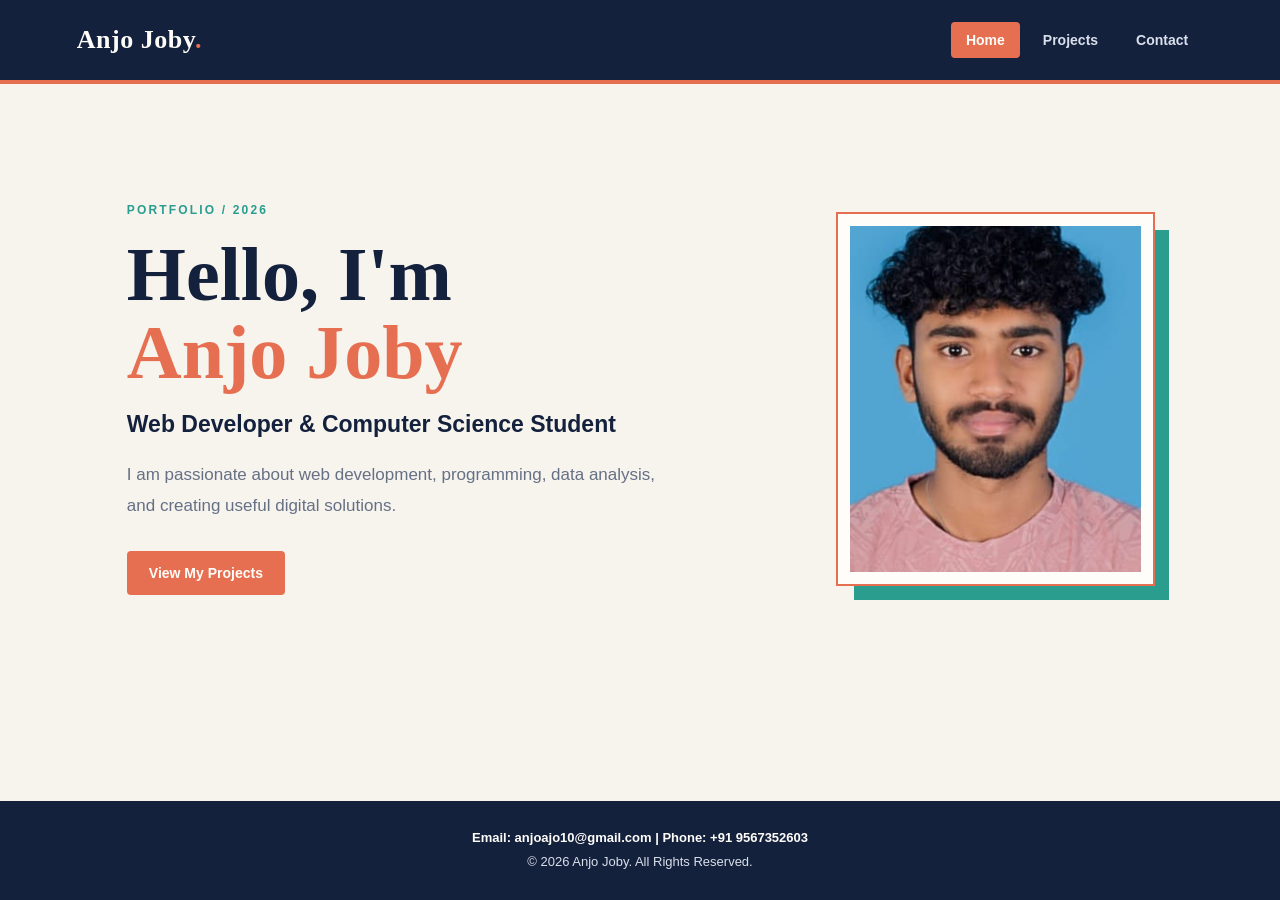
<file: Portfolio/index.html>
<!DOCTYPE html>
<html lang="en">
<head>
    <meta charset="UTF-8">
    <meta name="viewport" content="width=device-width, initial-scale=1.0">
    <title>Anjo Joby - Home</title>
    <link rel="stylesheet" href="style.css">
</head>
<body>

    <header>
        <div class="logo">Anjo Joby</div>

        <nav>
            <a href="index.html" class="active">Home</a>
            <a href="projects.html">Projects</a>
            <a href="contact.html">Contact</a>
        </nav>
    </header>

    <main>
        <section class="hero">
            <div class="hero-text">
                <h1>Hello, I'm <span>Anjo Joby</span></h1>
                <h2>Web Developer & Computer Science Student</h2>
                <p>
                    I am passionate about web development, programming,
                    data analysis, and creating useful digital solutions.
                </p>
                <a href="projects.html" class="btn">View My Projects</a>
            </div>

            <div class="photo-placeholder">
                <img src="WhatsApp Image 2026-09-09 at 8.35.30 PM.jpeg" alt="Anjo Joby">
                
            </div>
            

        </section>
    </main>

    <footer>
        <p>Email: anjoajo10@gmail.com | Phone: +91 9567352603</p>
        <p>&copy; 2026 Anjo Joby. All Rights Reserved.</p>
    </footer>

</body>
</html>
</file>
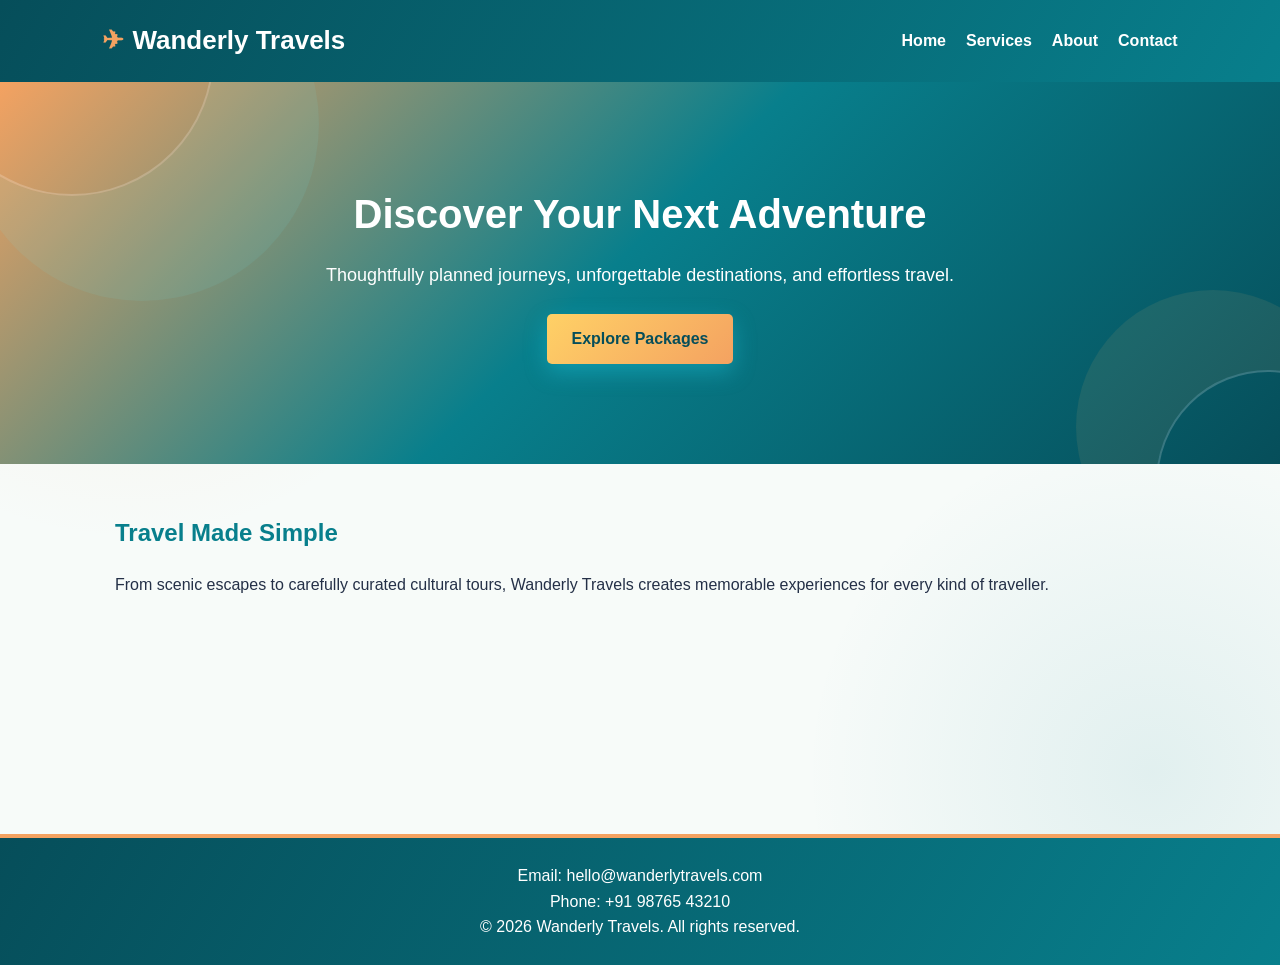
<file: web 2/index.html>
<!DOCTYPE html>
<html lang="en">
<head>
    <meta charset="UTF-8">
    <meta name="viewport" content="width=device-width, initial-scale=1.0">
    <title>Home - Wanderly Travels</title>
    <link rel="stylesheet" href="style.css">
</head>
<body>

    <header>
        <h2>Wanderly Travels</h2>
        <nav>
            <a href="index.html">Home</a>
            <a href="services.html">Services</a>
            <a href="about.html">About</a>
            <a href="contact.html">Contact</a>
        </nav>
    </header>

    <section class="hero">
        <h1>Discover Your Next Adventure</h1>
        <p>Thoughtfully planned journeys, unforgettable destinations, and effortless travel.</p>
        <a href="services.html" class="btn">Explore Packages</a>
    </section>

    <main class="content">
        <h2>Travel Made Simple</h2>
        <p>From scenic escapes to carefully curated cultural tours, Wanderly Travels creates memorable experiences for every kind of traveller.</p>
    </main>

    <footer>
        <p>Email: hello@wanderlytravels.com</p>
        <p>Phone: +91 98765 43210</p>
        <p>&copy; 2026 Wanderly Travels. All rights reserved.</p>
    </footer>

</body>
</html>
</file>
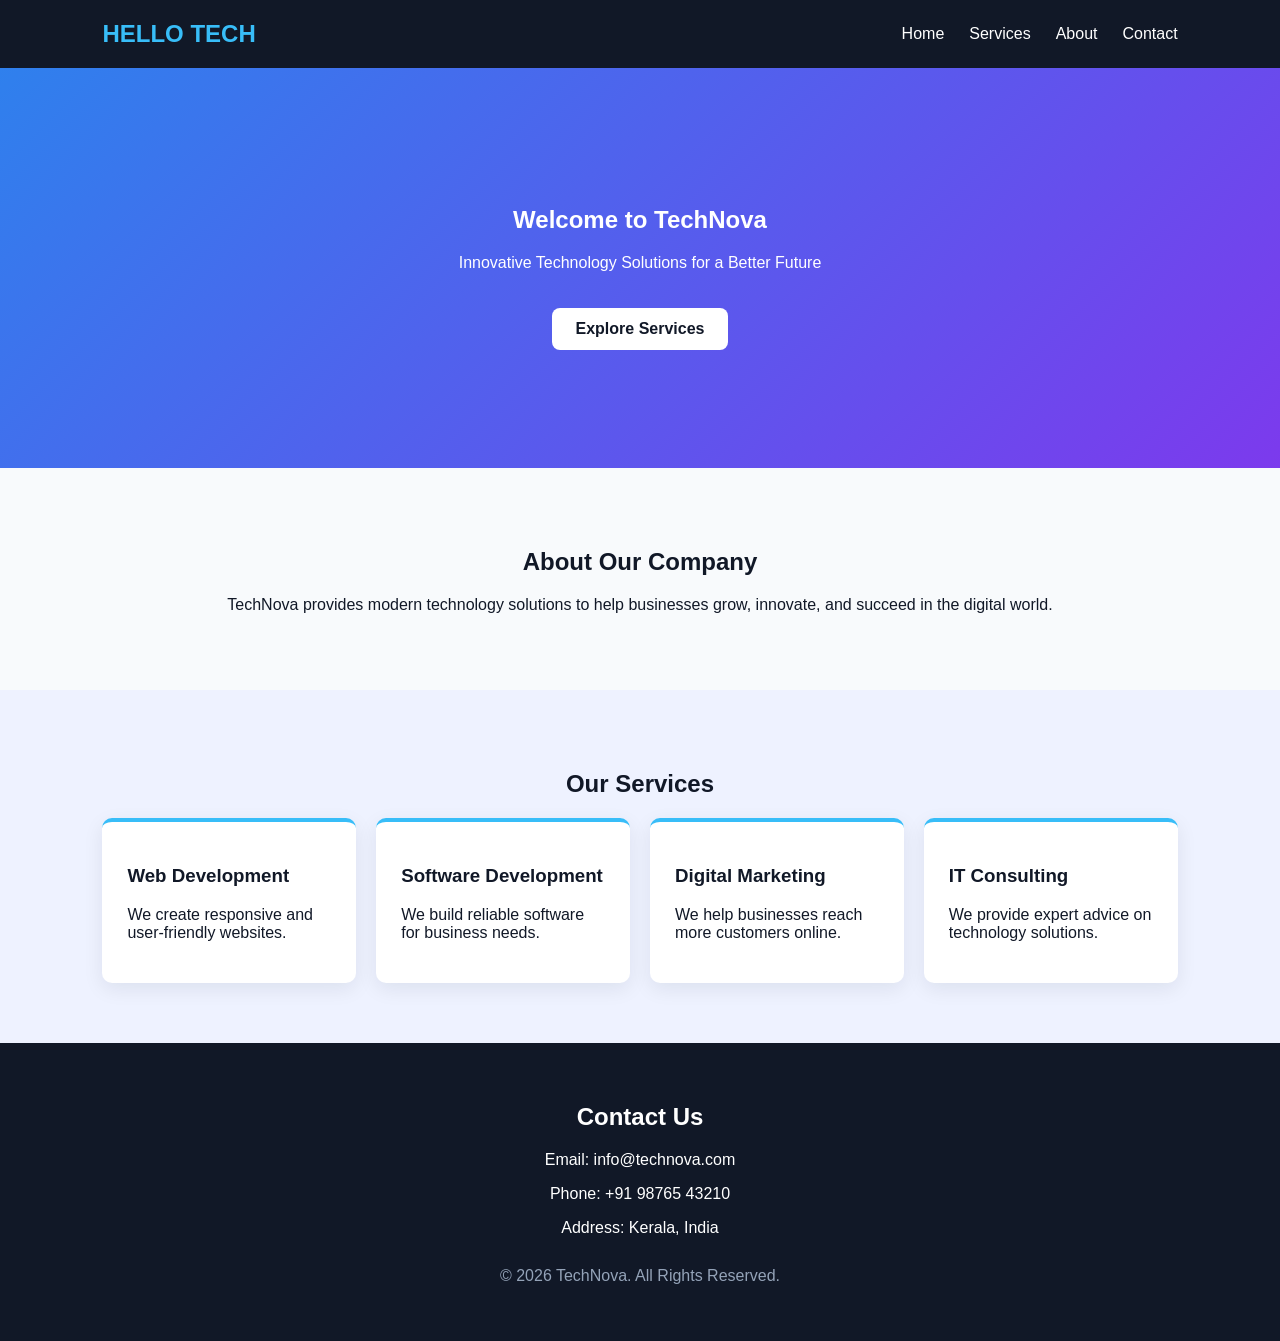
<file: web programing/index.html>
<!DOCTYPE html>
<html lang="en">
<head>
    <meta charset="UTF-8">
    <meta name="viewport" content="width=device-width, initial-scale=1.0">
    <title>TechNova - Company Homepage</title>
    <link rel="stylesheet" href="style.css">
</head>
<body>

    <!-- Header Section -->
    <header>
        <div class="logo">HELLO TECH</div>

        <nav>
            <ul>
                <li><a href="#home">Home</a></li>
                <li><a href="services.html">Services</a></li>
                <li><a href="#about">About</a></li>
                <li><a href="#contact">Contact</a></li>
            </ul>
        </nav>
    </header>

    <!-- Hero Section -->
    <section class="hero" id="home">
        <div class="hero-content">
            <h1>Welcome to TechNova</h1>
            <p>Innovative Technology Solutions for a Better Future</p>
            <a href="services.html" class="btn">Explore Services</a>
        </div>
    </section>

    <!-- About Section -->
    <section class="about" id="about">
        <h2>About Our Company</h2>
        <p>
            TechNova provides modern technology solutions to help
            businesses grow, innovate, and succeed in the digital world.
        </p>
    </section>

    <!-- Services Section -->
    <section class="services" id="services">
        <h2>Our Services</h2>

        <div class="service-container">

            <div class="service-card">
                <h3>Web Development</h3>
                <p>We create responsive and user-friendly websites.</p>
            </div>

            <div class="service-card">
                <h3>Software Development</h3>
                <p>We build reliable software for business needs.</p>
            </div>

            <div class="service-card">
                <h3>Digital Marketing</h3>
                <p>We help businesses reach more customers online.</p>
            </div>

            <div class="service-card">
                <h3>IT Consulting</h3>
                <p>We provide expert advice on technology solutions.</p>
            </div>

        </div>
    </section>

    <!-- Footer Section -->
    <footer id="contact">
        <h2>Contact Us</h2>
        <p>Email: info@technova.com</p>
        <p>Phone: +91 98765 43210</p>
        <p>Address: Kerala, India</p>
        <p class="copyright">
            &copy; 2026 TechNova. All Rights Reserved.
        </p>
    </footer>

</body>
</html>
</file>
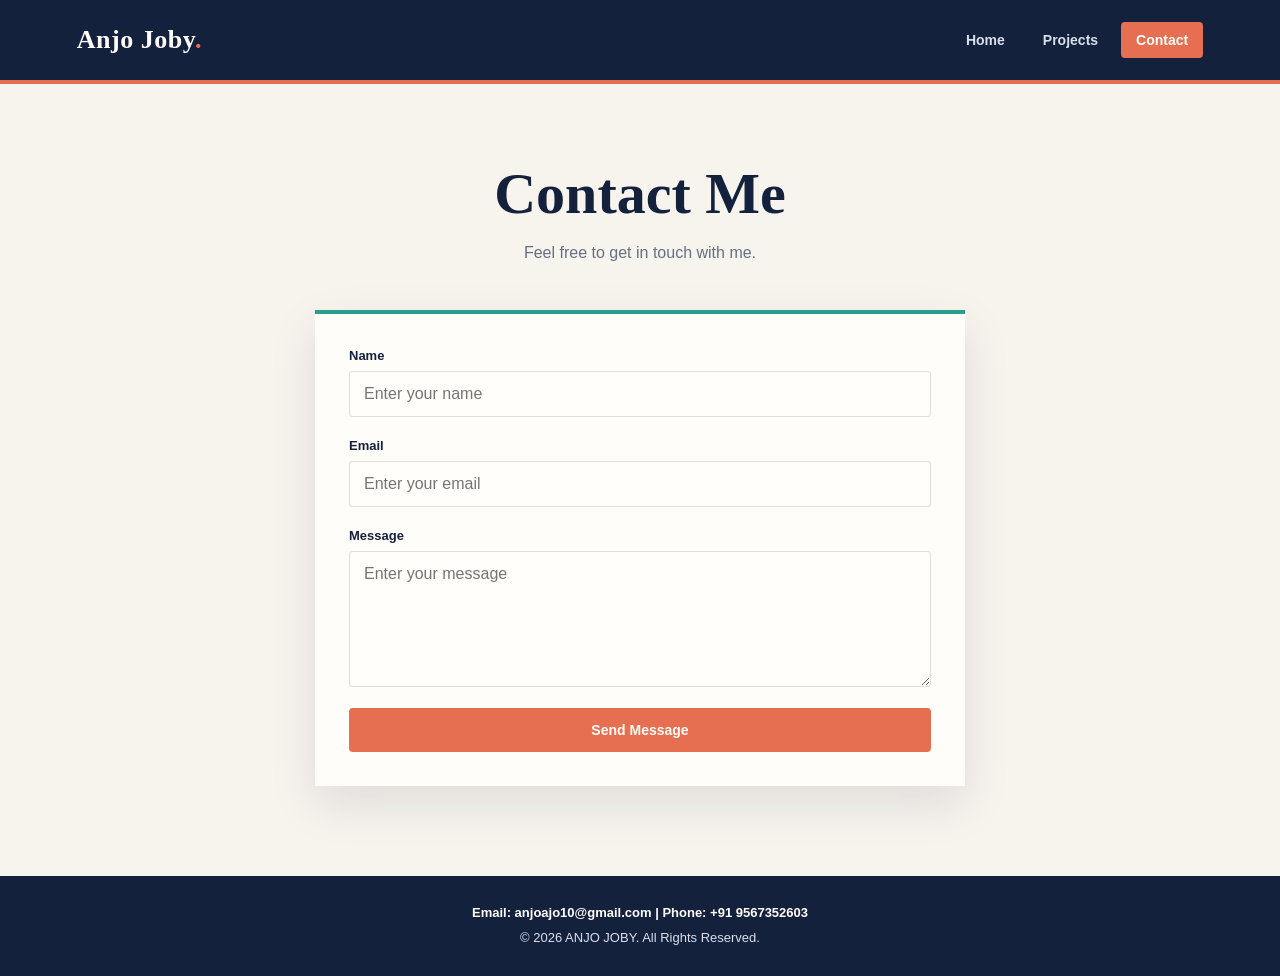
<file: Portfolio/contact.html>
<!DOCTYPE html>
<html lang="en">
<head>
    <meta charset="UTF-8">
    <meta name="viewport" content="width=device-width, initial-scale=1.0">
    <title>My Portfolio - Contact</title>
    <link rel="stylesheet" href="style.css">
</head>
<body>

    <header>
        <div class="logo">Anjo Joby</div>

        <nav>
            <a href="index.html">Home</a>
            <a href="projects.html">Projects</a>
            <a href="contact.html" class="active">Contact</a>
        </nav>
    </header>

    <main>
        <section class="contact">
            <h1>Contact Me</h1>
            <p class="section-intro">Feel free to get in touch with me.</p>

            <form class="contact-form">

                <div class="form-group">
                    <label for="name">Name</label>
                    <input type="text" id="name" placeholder="Enter your name" required>
                </div>

                <div class="form-group">
                    <label for="email">Email</label>
                    <input type="email" id="email" placeholder="Enter your email" required>
                </div>

                <div class="form-group">
                    <label for="message">Message</label>
                    <textarea id="message" rows="6"
                        placeholder="Enter your message" required></textarea>
                </div>

                <button type="submit">Send Message</button>

            </form>
        </section>
    </main>

    <footer>
        <p>Email: anjoajo10@gmail.com | Phone: +91 9567352603</p>
        <p>&copy; 2026 ANJO JOBY. All Rights Reserved.</p>
    </footer>

</body>
</html>
</file>
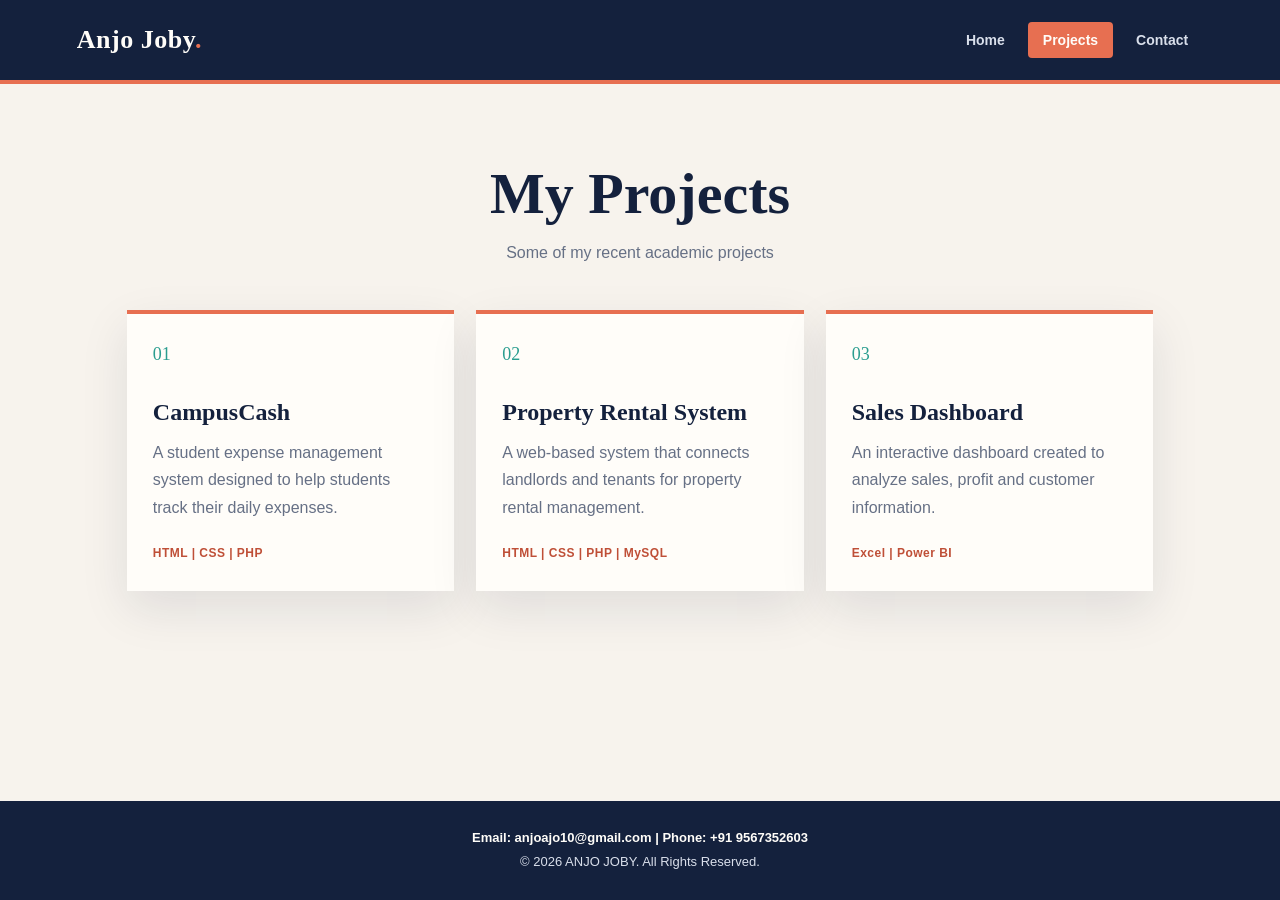
<file: Portfolio/projects.html>
<!DOCTYPE html>
<html lang="en">
<head>
    <meta charset="UTF-8">
    <meta name="viewport" content="width=device-width, initial-scale=1.0">
    <title>My Portfolio - Projects</title>
    <link rel="stylesheet" href="style.css">
</head>
<body>

    <header>
        <div class="logo">Anjo Joby</div>

        <nav>
            <a href="index.html">Home</a>
            <a href="projects.html" class="active">Projects</a>
            <a href="contact.html">Contact</a>
        </nav>
    </header>

    <main>
        <section class="projects">
            <h1>My Projects</h1>
            <p class="section-intro">Some of my recent academic projects</p>

            <div class="project-grid">

                <div class="project-card">
                    <h2>CampusCash</h2>
                    <p>
                        A student expense management system designed
                        to help students track their daily expenses.
                    </p>
                    <span>HTML | CSS | PHP</span>
                </div>

                <div class="project-card">
                    <h2>Property Rental System</h2>
                    <p>
                        A web-based system that connects landlords
                        and tenants for property rental management.
                    </p>
                    <span>HTML | CSS | PHP | MySQL</span>
                </div>

                <div class="project-card">
                    <h2>Sales Dashboard</h2>
                    <p>
                        An interactive dashboard created to analyze
                        sales, profit and customer information.
                    </p>
                    <span>Excel | Power BI</span>
                </div>

            </div>
        </section>
    </main>

    <footer>
        <p>Email: anjoajo10@gmail.com | Phone: +91 9567352603</p>
        <p>&copy; 2026 ANJO JOBY. All Rights Reserved.</p>
    </footer>

</body>
</html>
</file>
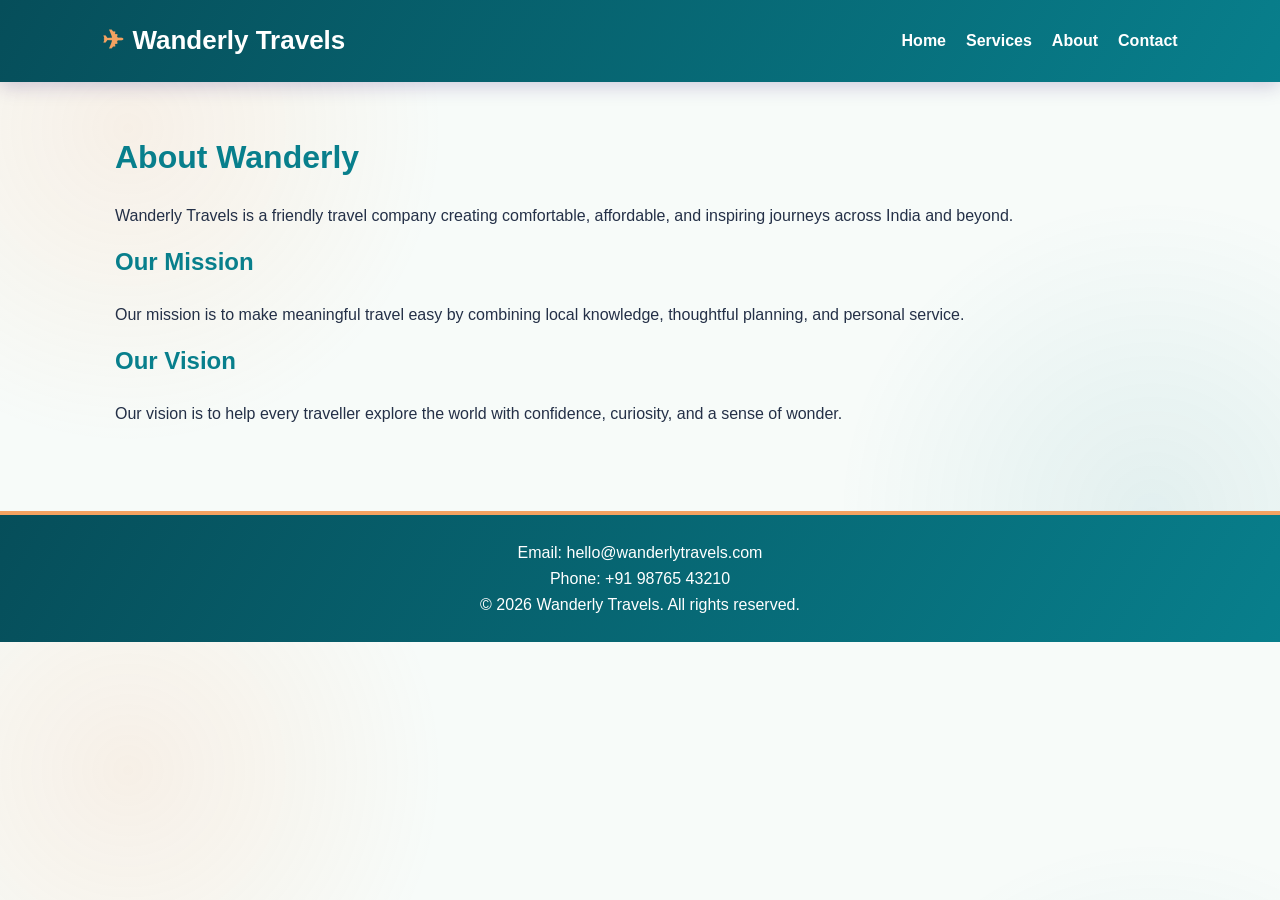
<file: web 2/about.html>
<!DOCTYPE html>
<html lang="en">
<head>
    <meta charset="UTF-8">
    <meta name="viewport" content="width=device-width, initial-scale=1.0">
    <title>About - Wanderly Travels</title>
    <link rel="stylesheet" href="style.css">
</head>
<body>

    <header>
        <h2>Wanderly Travels</h2>
        <nav>
            <a href="index.html">Home</a>
            <a href="services.html">Services</a>
            <a href="about.html">About</a>
            <a href="contact.html">Contact</a>
        </nav>
    </header>

    <main class="content">
        <h1>About Wanderly</h1>
        <p>Wanderly Travels is a friendly travel company creating comfortable, affordable, and inspiring journeys across India and beyond.</p>

        <h2>Our Mission</h2>
        <p>Our mission is to make meaningful travel easy by combining local knowledge, thoughtful planning, and personal service.</p>

        <h2>Our Vision</h2>
        <p>Our vision is to help every traveller explore the world with confidence, curiosity, and a sense of wonder.</p>
    </main>

    <footer>
        <p>Email: hello@wanderlytravels.com</p>
        <p>Phone: +91 98765 43210</p>
        <p>&copy; 2026 Wanderly Travels. All rights reserved.</p>
    </footer>

</body>
</html>
</file>
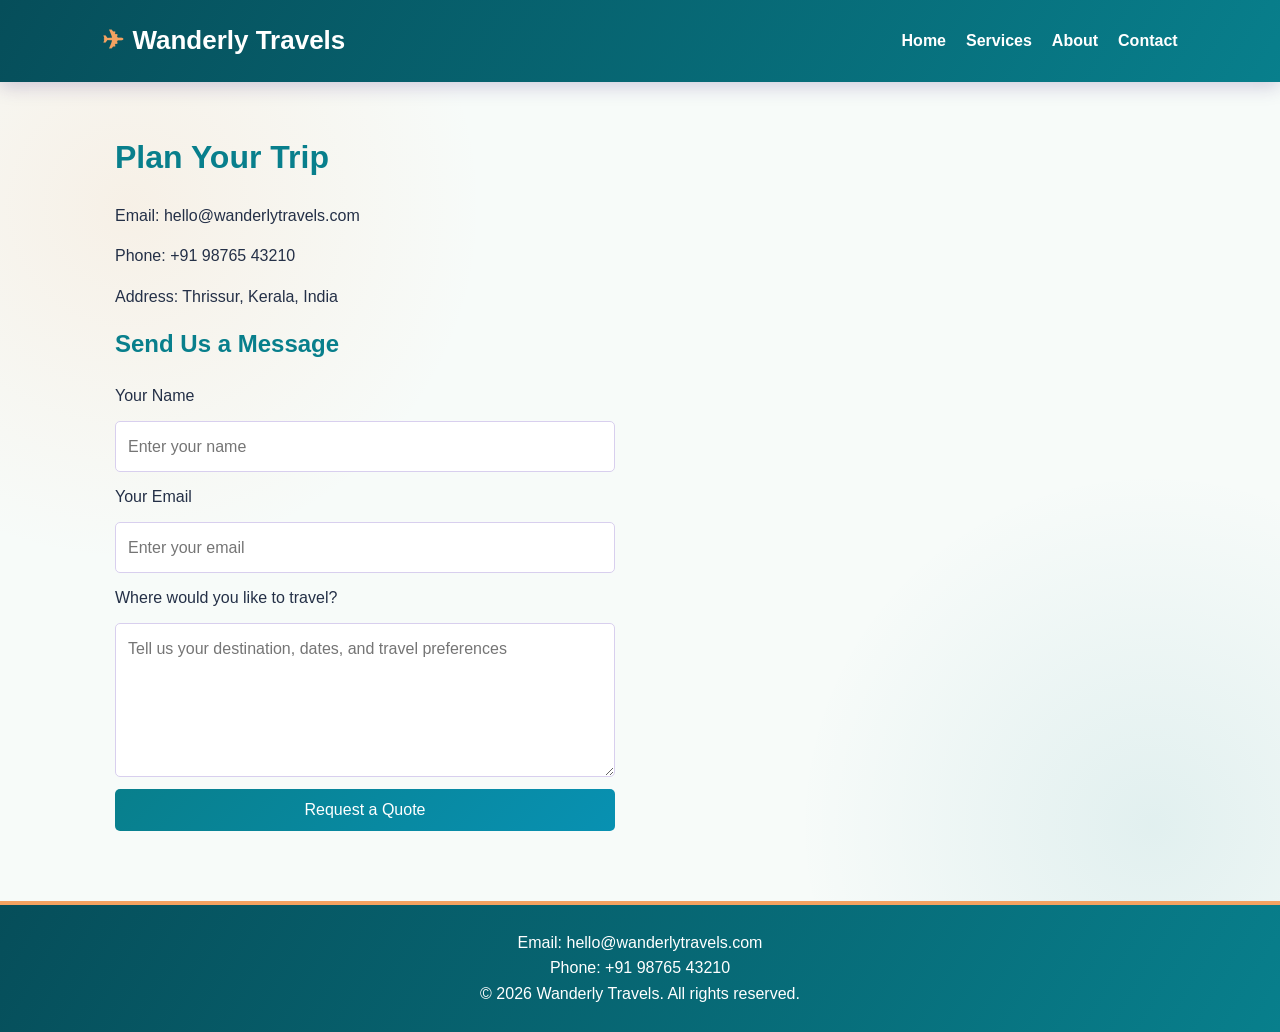
<file: web 2/contact.html>
<!DOCTYPE html>
<html lang="en">
<head>
    <meta charset="UTF-8">
    <meta name="viewport" content="width=device-width, initial-scale=1.0">
    <title>Contact - Wanderly Travels</title>
    <link rel="stylesheet" href="style.css">
</head>
<body>

    <header>
        <h2>Wanderly Travels</h2>
        <nav>
            <a href="index.html">Home</a>
            <a href="services.html">Services</a>
            <a href="about.html">About</a>
            <a href="contact.html">Contact</a>
        </nav>
    </header>

    <main class="content">
        <h1>Plan Your Trip</h1>
        <p>Email: hello@wanderlytravels.com</p>
        <p>Phone: +91 98765 43210</p>
        <p>Address: Thrissur, Kerala, India</p>

        <h2>Send Us a Message</h2>

        <form class="contact-form">
            <label for="name">Your Name</label>
            <input type="text" id="name"
                   placeholder="Enter your name" required>

            <label for="email">Your Email</label>
            <input type="email" id="email"
                   placeholder="Enter your email" required>

            <label for="message">Where would you like to travel?</label>
            <textarea id="message"
                      placeholder="Tell us your destination, dates, and travel preferences"
                      rows="5" required></textarea>

            <button type="submit">Request a Quote</button>
        </form>
    </main>

    <footer>
        <p>Email: hello@wanderlytravels.com</p>
        <p>Phone: +91 98765 43210</p>
        <p>&copy; 2026 Wanderly Travels. All rights reserved.</p>
    </footer>

</body>
</html>
</file>
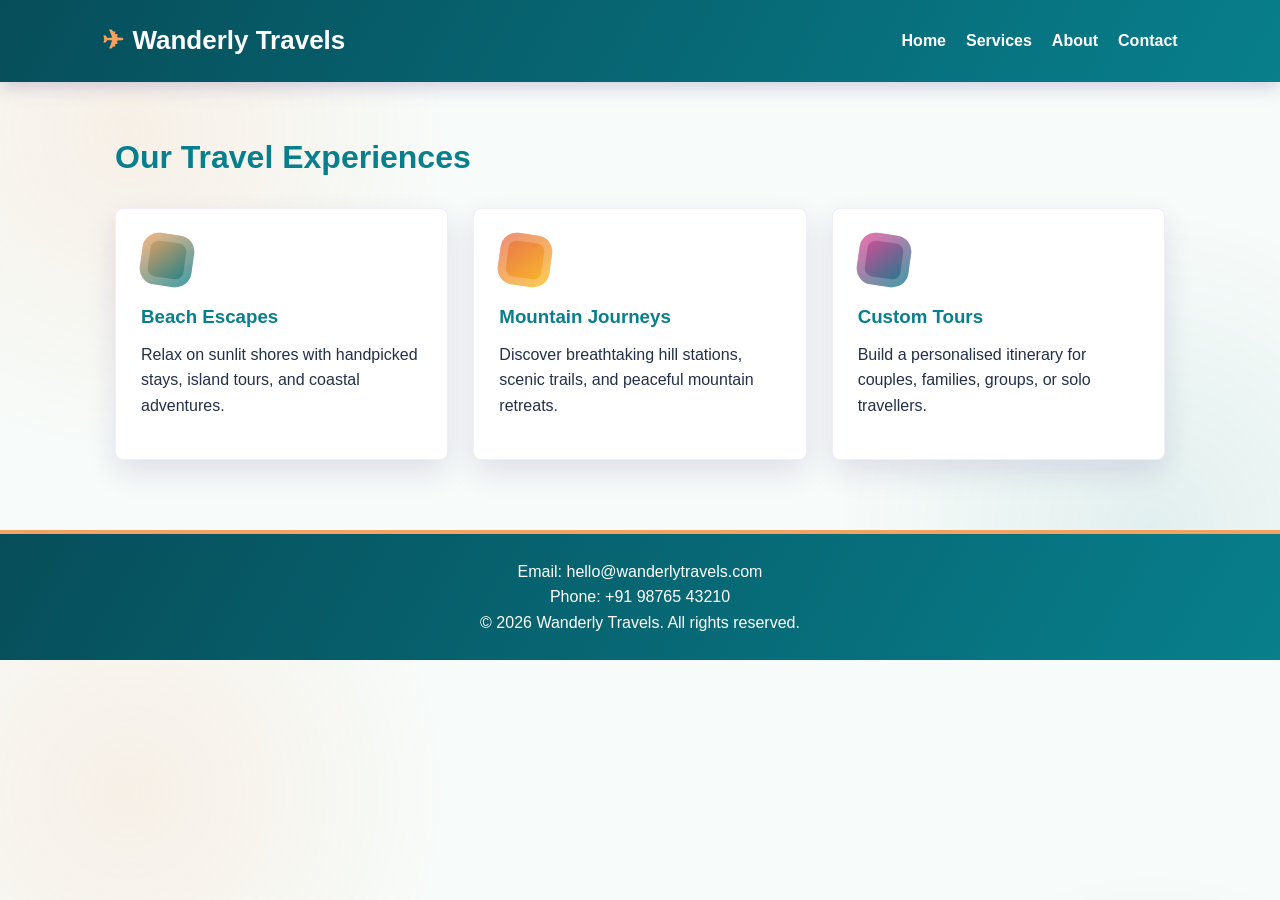
<file: web 2/services.html>
<!DOCTYPE html>
<html lang="en">
<head>
    <meta charset="UTF-8">
    <meta name="viewport" content="width=device-width, initial-scale=1.0">
    <title>Travel Packages - Wanderly Travels</title>
    <link rel="stylesheet" href="style.css">
</head>
<body>

    <header>
        <h2>Wanderly Travels</h2>
        <nav>
            <a href="index.html">Home</a>
            <a href="services.html">Services</a>
            <a href="about.html">About</a>
            <a href="contact.html">Contact</a>
        </nav>
    </header>

    <main class="content">
        <h1>Our Travel Experiences</h1>

        <div class="service-container">
            <div class="service-box">
                <h3>Beach Escapes</h3>
                <p>Relax on sunlit shores with handpicked stays, island tours, and coastal adventures.</p>
            </div>

            <div class="service-box">
                <h3>Mountain Journeys</h3>
                <p>Discover breathtaking hill stations, scenic trails, and peaceful mountain retreats.</p>
            </div>

            <div class="service-box">
                <h3>Custom Tours</h3>
                <p>Build a personalised itinerary for couples, families, groups, or solo travellers.</p>
            </div>
        </div>
    </main>

    <footer>
        <p>Email: hello@wanderlytravels.com</p>
        <p>Phone: +91 98765 43210</p>
        <p>&copy; 2026 Wanderly Travels. All rights reserved.</p>
    </footer>

</body>
</html>
</file>
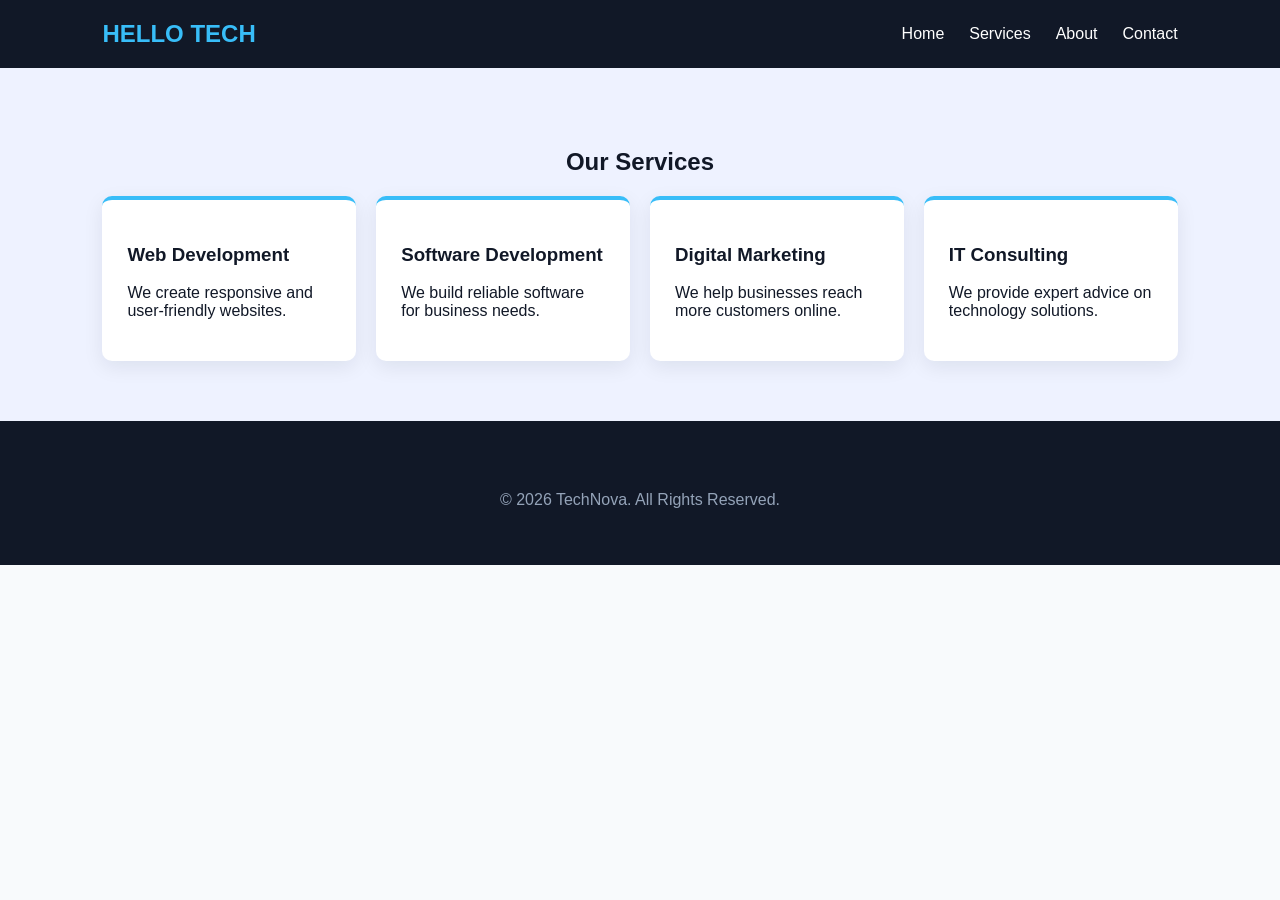
<file: web programing/services.html>
<!DOCTYPE html>
<html lang="en">
<head>
    <meta charset="UTF-8">
    <meta name="viewport" content="width=device-width, initial-scale=1.0">
    <title>Our Services - TechNova</title>
    <link rel="stylesheet" href="style.css">
</head>
<body>
    <header>
        <div class="logo">HELLO TECH</div>

        <nav>
            <ul>
                <li><a href="index.html#home">Home</a></li>
                <li><a href="services.html">Services</a></li>
                <li><a href="index.html#about">About</a></li>
                <li><a href="index.html#contact">Contact</a></li>
            </ul>
        </nav>
    </header>

    <main>
        <section class="services">
            <h2>Our Services</h2>

            <div class="service-container">
                <div class="service-card">
                    <h3>Web Development</h3>
                    <p>We create responsive and user-friendly websites.</p>
                </div>

                <div class="service-card">
                    <h3>Software Development</h3>
                    <p>We build reliable software for business needs.</p>
                </div>

                <div class="service-card">
                    <h3>Digital Marketing</h3>
                    <p>We help businesses reach more customers online.</p>
                </div>

                <div class="service-card">
                    <h3>IT Consulting</h3>
                    <p>We provide expert advice on technology solutions.</p>
                </div>
            </div>
        </section>
    </main>

    <footer>
        <p class="copyright">&copy; 2026 TechNova. All Rights Reserved.</p>
    </footer>
</body>
</html>
</file>
<file: Portfolio/style.css>
:root {
    --ink: #14213d;
    --muted: #667085;
    --paper: #f7f3ed;
    --white: #fffdf9;
    --coral: #e76f51;
    --coral-dark: #bf4f37;
    --teal: #2a9d8f;
    --line: #e5ded4;
    --shadow: 0 18px 45px rgba(20, 33, 61, 0.1);
}

* {
    margin: 0;
    padding: 0;
    box-sizing: border-box;
}

body {
    font-family: "Trebuchet MS", Verdana, sans-serif;
    background: var(--paper);
    color: var(--ink);
    min-height: 100vh;
    display: flex;
    flex-direction: column;
}

header {
    background: var(--ink);
    color: var(--white);
    padding: 22px max(6%, calc((100% - 1180px) / 2));
    display: flex;
    justify-content: space-between;
    align-items: center;
    border-bottom: 4px solid var(--coral);
}

.logo {
    font-family: Georgia, serif;
    font-size: 26px;
    font-weight: bold;
    letter-spacing: 0.02em;
}

.logo::after {
    content: ".";
    color: var(--coral);
}

nav {
    display: flex;
    gap: 8px;
}

nav a {
    color: #d9dfeb;
    text-decoration: none;
    font-size: 14px;
    font-weight: bold;
    padding: 10px 15px;
    border-radius: 4px;
    transition: background 180ms ease, color 180ms ease;
}

nav a:hover,
nav a.active {
    background: var(--coral);
    color: var(--white);
}

main {
    flex: 1;
}

.hero {
    max-width: 1180px;
    min-height: 70vh;
    margin: 0 auto;
    padding: 76px 6%;
    display: flex;
    justify-content: space-between;
    align-items: center;
    gap: 70px;
}

.hero-text {
    max-width: 650px;
    animation: rise 700ms ease both;
}

.hero-text::before {
    content: "PORTFOLIO / 2026";
    display: block;
    color: var(--teal);
    font-size: 12px;
    font-weight: bold;
    letter-spacing: 0.18em;
    margin-bottom: 18px;
}

.hero-text h1 {
    font-family: Georgia, serif;
    font-size: clamp(42px, 6vw, 76px);
    line-height: 1.03;
    margin-bottom: 18px;
}

.hero-text h1 span {
    color: var(--coral);
    display: block;
}

.hero-text h2 {
    max-width: 520px;
    color: var(--ink);
    font-size: 23px;
    line-height: 1.35;
    margin-bottom: 20px;
}

.hero-text p {
    max-width: 540px;
    color: var(--muted);
    font-size: 17px;
    line-height: 1.8;
    margin-bottom: 30px;
}

.btn,
button {
    display: inline-block;
    border: 0;
    background: var(--coral);
    color: var(--white);
    text-decoration: none;
    padding: 14px 22px;
    border-radius: 4px;
    font: bold 14px "Trebuchet MS", Verdana, sans-serif;
    cursor: pointer;
    transition: transform 180ms ease, background 180ms ease;
}

.btn:hover,
button:hover {
    background: var(--coral-dark);
    transform: translateY(-2px);
}

.photo-placeholder {
    position: relative;
    flex: 0 0 315px;
    width: 315px;
    height: 370px;
    border: 12px solid var(--white);
    outline: 2px solid var(--coral);
    overflow: hidden;
    box-shadow: 16px 16px 0 var(--teal);
    animation: rise 700ms 120ms ease both;
}

.photo-placeholder img {
    width: 100%;
    height: 100%;
    object-fit: cover;
}

.projects,
.contact {
    max-width: 1180px;
    margin: 0 auto;
    padding: 76px 6% 90px;
    text-align: center;
}

.projects h1,
.contact h1 {
    font-family: Georgia, serif;
    font-size: clamp(38px, 5vw, 58px);
    margin-bottom: 12px;
}

.section-intro {
    color: var(--muted);
    line-height: 1.7;
    margin-bottom: 44px;
}

.project-grid {
    display: grid;
    grid-template-columns: repeat(3, 1fr);
    gap: 22px;
    text-align: left;
}

.project-card {
    position: relative;
    min-height: 260px;
    background: var(--white);
    padding: 30px 26px;
    border-top: 4px solid var(--coral);
    box-shadow: var(--shadow);
    transition: transform 200ms ease, box-shadow 200ms ease;
}

.project-card::before {
    content: "0" counter(project);
    counter-increment: project;
    display: block;
    color: var(--teal);
    font-family: Georgia, serif;
    font-size: 18px;
    margin-bottom: 34px;
}

.project-grid {
    counter-reset: project;
}

.project-card:hover {
    transform: translateY(-7px);
    box-shadow: 0 24px 50px rgba(20, 33, 61, 0.16);
}

.project-card h2 {
    font-family: Georgia, serif;
    font-size: 24px;
    margin-bottom: 13px;
}

.project-card p {
    color: var(--muted);
    line-height: 1.7;
    margin-bottom: 22px;
}

.project-card span {
    color: var(--coral-dark);
    font-size: 12px;
    font-weight: bold;
    letter-spacing: 0.04em;
}

form {
    max-width: 650px;
    margin: 0 auto;
    background: var(--white);
    padding: 34px;
    border-top: 4px solid var(--teal);
    box-shadow: var(--shadow);
    display: flex;
    flex-direction: column;
    gap: 21px;
    text-align: left;
}

.form-group {
    display: flex;
    flex-direction: column;
    gap: 8px;
}

label {
    color: var(--ink);
    font-size: 13px;
    font-weight: bold;
}

input,
textarea {
    width: 100%;
    padding: 13px 14px;
    border: 1px solid var(--line);
    border-radius: 3px;
    background: #fffefa;
    color: var(--ink);
    font: 16px "Trebuchet MS", Verdana, sans-serif;
    resize: vertical;
}

input:focus,
textarea:focus {
    outline: 2px solid rgba(42, 157, 143, 0.28);
    border-color: var(--teal);
}

footer {
    background: var(--ink);
    color: #d9dfeb;
    text-align: center;
    padding: 25px 20px;
    line-height: 1.9;
    font-size: 13px;
}

footer p:first-child {
    color: var(--white);
    font-weight: bold;
}

@keyframes rise {
    from { opacity: 0; transform: translateY(18px); }
    to { opacity: 1; transform: translateY(0); }
}

@media (max-width: 700px) {
    header {
        padding: 18px 20px;
        flex-direction: column;
        gap: 16px;
    }

    nav {
        gap: 2px;
    }

    nav a {
        font-size: 13px;
        padding: 9px 11px;
    }

    .hero {
        min-height: auto;
        padding: 62px 24px 86px;
        flex-direction: column-reverse;
        text-align: center;
        gap: 48px;
    }

    .hero-text h2,
    .hero-text p {
        margin-left: auto;
        margin-right: auto;
    }

    .hero-text h1 {
        font-size: 45px;
    }

    .photo-placeholder {
        flex-basis: 260px;
        width: 260px;
        height: 300px;
    }

    .projects,
    .contact {
        padding: 60px 24px 72px;
    }

    .project-grid {
        grid-template-columns: 1fr;
    }

    form {
        padding: 26px 20px;
    }
}

@media (min-width: 701px) and (max-width: 1024px) {
    .hero {
        padding-left: 5%;
        padding-right: 5%;
    }

    .project-grid {
        grid-template-columns: repeat(2, 1fr);
    }
}
</file>
<file: web 2/style.css>
/* Common styles */
* {
    margin: 0;
    padding: 0;
    box-sizing: border-box;
}

body {
    font-family: Arial, sans-serif;
    line-height: 1.6;
    color: #333;
    background-color: #f4f7f9;
}

/* Header and navigation */
header {
    background-color: #17365d;
    color: white;
    padding: 20px 8%;
    display: flex;
    justify-content: space-between;
    align-items: center;
}

header h2 {
    font-size: 26px;
}

nav {
    display: flex;
    gap: 20px;
    flex-wrap: wrap;
}

nav a {
    color: white;
    text-decoration: none;
    font-weight: bold;
}

nav a:hover {
    color: #ffd166;
}

/* Home hero section */
.hero {
    background: linear-gradient(135deg, #2471a3, #17365d);
    color: white;
    text-align: center;
    padding: 100px 20px;
}

.hero h1 {
    font-size: 40px;
    margin-bottom: 15px;
}

.hero p {
    font-size: 18px;
    margin-bottom: 25px;
}

.btn {
    display: inline-block;
    background-color: #ffd166;
    color: #17365d;
    padding: 12px 25px;
    text-decoration: none;
    border-radius: 5px;
    font-weight: bold;
}

/* Main content */
.content {
    max-width: 1100px;
    min-height: 350px;
    margin: auto;
    padding: 50px 25px;
}

.content h1,
.content h2 {
    color: #17365d;
    margin-bottom: 20px;
}

.content p {
    margin-bottom: 15px;
}

/* Services grid */
.service-container {
    display: grid;
    grid-template-columns: repeat(3, 1fr);
    gap: 25px;
    margin-top: 25px;
}

.service-box {
    background-color: white;
    padding: 25px;
    border-radius: 8px;
    box-shadow: 0 2px 8px #ccc;
}

.service-box h3 {
    color: #2471a3;
    margin-bottom: 10px;
}

/* Contact form */
.contact-form {
    display: flex;
    flex-direction: column;
    gap: 12px;
    max-width: 500px;
    margin-top: 20px;
}

.contact-form input,
.contact-form textarea {
    padding: 12px;
    border: 1px solid #bbb;
    border-radius: 5px;
    font: inherit;
}

.contact-form button {
    background-color: #17365d;
    color: white;
    border: none;
    padding: 12px;
    border-radius: 5px;
    cursor: pointer;
    font-size: 16px;
}

.contact-form button:hover {
    background-color: #2471a3;
}

/* Footer */
footer {
    background-color: #17365d;
    color: white;
    text-align: center;
    padding: 25px 15px;
    margin-top: 20px;
}

:root {
    --primary: #087f8c;
    --primary-dark: #064e5a;
    --accent: #f4a261;
    --warm: #e76f51;
    --paper: #f7fbf9;
}

body {
    color: #243047;
    background:
        radial-gradient(circle at 10% 20%, rgba(244, 162, 97, 0.12), transparent 25%),
        radial-gradient(circle at 90% 80%, rgba(8, 127, 140, 0.09), transparent 25%),
        var(--paper);
}

header {
    background: linear-gradient(120deg, var(--primary-dark), var(--primary));
    box-shadow: 0 4px 18px rgba(55, 28, 115, 0.22);
}

header h2::before {
    content: "✈";
    color: var(--accent);
    margin-right: 8px;
}

nav a {
    position: relative;
}

nav a::after {
    content: "";
    position: absolute;
    left: 0;
    right: 100%;
    bottom: -6px;
    height: 3px;
    border-radius: 999px;
    background: var(--accent);
    transition: right 0.25s ease;
}

nav a:hover {
    color: #67e8f9;
}

nav a:hover::after {
    right: 0;
}

.hero {
    position: relative;
    overflow: hidden;
    isolation: isolate;
    background: linear-gradient(135deg, #f4a261, var(--primary) 48%, #064e5a);
}

.hero::before,
.hero::after {
    content: "";
    position: absolute;
    z-index: -1;
    border-radius: 50%;
    border: 2px solid rgba(255, 255, 255, 0.20);
}

.hero::before {
    width: 280px;
    height: 280px;
    top: -170px;
    left: -70px;
    box-shadow: 70px 70px 0 35px rgba(103, 232, 249, 0.08);
}

.hero::after {
    width: 220px;
    height: 220px;
    right: -100px;
    bottom: -130px;
    box-shadow: -55px -55px 0 25px rgba(253, 186, 116, 0.09);
}

.btn {
    background: linear-gradient(135deg, #ffd166, var(--accent));
    color: var(--primary-dark);
    box-shadow: 0 8px 22px rgba(34, 211, 238, 0.35);
    transition: transform 0.2s ease, box-shadow 0.2s ease;
}

.btn:hover {
    transform: translateY(-3px) scale(1.02);
    box-shadow: 0 12px 28px rgba(34, 211, 238, 0.48);
}

.content h1,
.content h2 {
    color: var(--primary);
}

.service-box {
    position: relative;
    overflow: hidden;
    border: 1px solid rgba(91, 33, 182, 0.08);
    box-shadow: 0 12px 30px rgba(55, 28, 115, 0.12);
    transition: transform 0.25s ease, box-shadow 0.25s ease;
}

.service-box::before {
    content: "";
    display: block;
    width: 52px;
    height: 52px;
    margin-bottom: 16px;
    border-radius: 16px;
    background: linear-gradient(135deg, var(--accent), var(--primary));
    box-shadow: inset 0 0 0 8px rgba(255, 255, 255, 0.22);
    transform: rotate(8deg);
}

.service-box:nth-child(2)::before {
    background: linear-gradient(135deg, var(--warm), #fbbf24);
}

.service-box:nth-child(3)::before {
    background: linear-gradient(135deg, #ec4899, var(--primary));
}

.service-box:hover {
    transform: translateY(-8px);
    box-shadow: 0 18px 38px rgba(55, 28, 115, 0.18);
}

.service-box h3 {
    color: var(--primary);
}

.contact-form input,
.contact-form textarea {
    border: 1px solid #d8cfee;
    background-color: white;
    transition: border-color 0.2s ease, box-shadow 0.2s ease;
}

.contact-form input:focus,
.contact-form textarea:focus {
    outline: none;
    border-color: var(--accent);
    box-shadow: 0 0 0 4px rgba(6, 182, 212, 0.12);
}

.contact-form button {
    background: linear-gradient(135deg, var(--primary), #0891b2);
    transition: transform 0.2s ease, filter 0.2s ease;
}

.contact-form button:hover {
    filter: brightness(1.08);
    transform: translateY(-2px);
}

footer {
    background: linear-gradient(120deg, var(--primary-dark), var(--primary));
    border-top: 4px solid var(--accent);
}

/* Responsive design */
@media (max-width: 768px) {
    header {
        flex-direction: column;
        gap: 15px;
        text-align: center;
    }

    nav {
        justify-content: center;
        gap: 12px;
    }

    .hero {
        padding: 70px 20px;
    }

    .hero h1 {
        font-size: 30px;
    }

    .service-container {
        grid-template-columns: 1fr;
    }

    .content {
        padding: 35px 20px;
    }
}
</file>
<file: web programing/style.css>
:root {
    --primary: #2f80ed;
    --secondary: #7c3aed;
    --dark: #111827;
    --light: #f8fafc;
    --accent: #38bdf8;
}

body {
    margin: 0;
    font-family: Arial, sans-serif;
    color: var(--dark);
    background: var(--light);
}

header {
    display: flex;
    align-items: center;
    justify-content: space-between;
    padding: 20px 8%;
    background: var(--dark);
}

.logo {
    color: var(--accent);
    font-size: 24px;
    font-weight: bold;
}

nav ul {
    display: flex;
    gap: 25px;
    margin: 0;
    padding: 0;
    list-style: none;
}

nav a {
    color: white;
    text-decoration: none;
}

.hero {
    min-height: 400px;
    display: grid;
    place-items: center;
    text-align: center;
    color: white;
    background: linear-gradient(135deg, var(--primary), var(--secondary));
}

.btn {
    display: inline-block;
    margin-top: 20px;
    padding: 12px 24px;
    border-radius: 8px;
    color: var(--dark);
    background: white;
    font-weight: bold;
    text-decoration: none;
}

.about {
    padding: 60px 8%;
    text-align: center;
}

.services {
    padding: 60px 8%;
    background: #eef2ff;
}

.services h2 {
    text-align: center;
}

.service-container {
    display: grid;
    grid-template-columns: repeat(auto-fit, minmax(220px, 1fr));
    gap: 20px;
}

.service-card {
    padding: 25px;
    border-top: 4px solid var(--accent);
    border-radius: 10px;
    background: white;
    box-shadow: 0 6px 20px rgba(17, 24, 39, 0.08);
}

footer {
    padding: 40px 8%;
    text-align: center;
    color: white;
    background: var(--dark);
}

.copyright {
    margin-top: 30px;
    color: #94a3b8;
}
</file>
